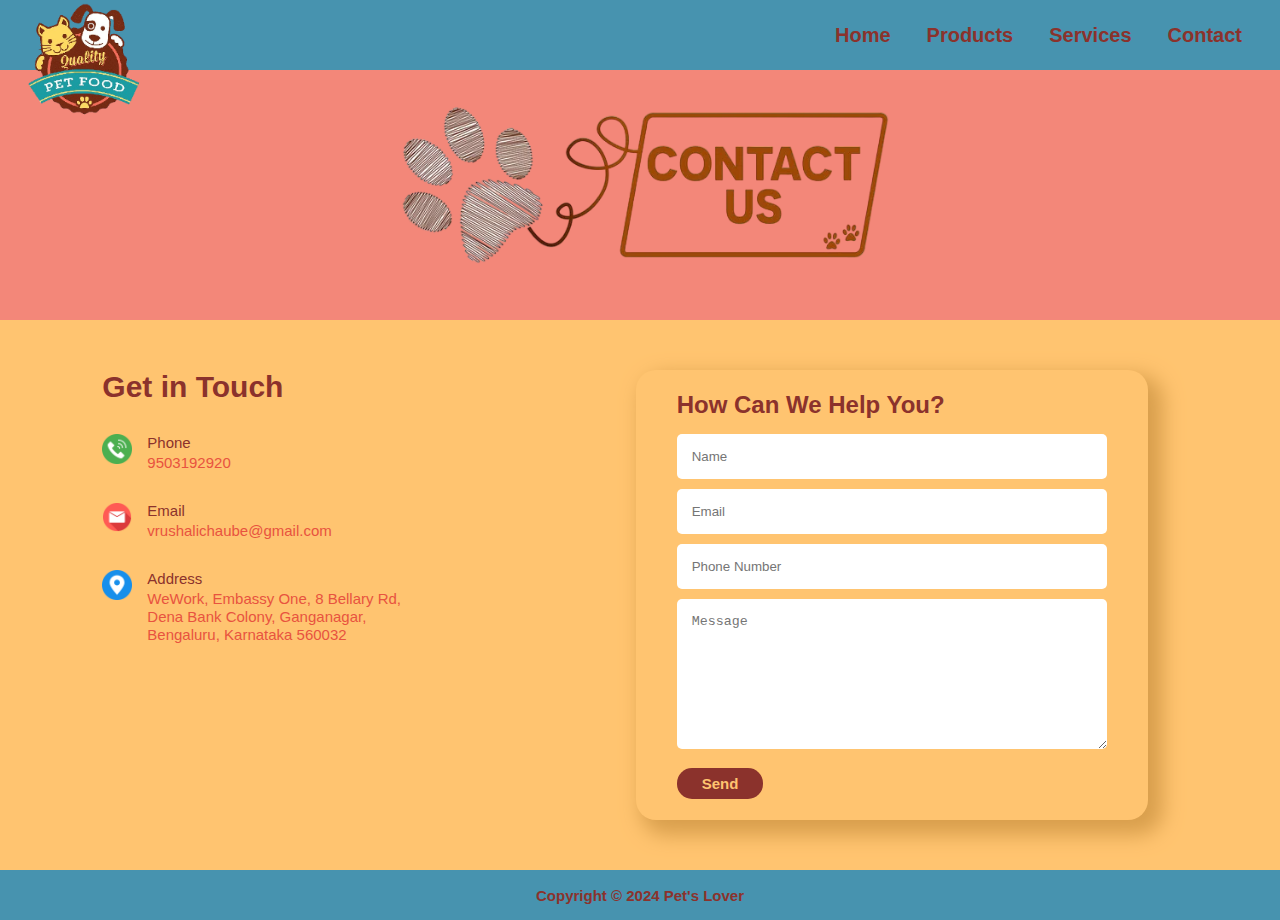
<file: pages/contact.html>
<!DOCTYPE html>
<html lang="en">
<head>
    <meta charset="UTF-8">
    <meta name="viewport" content="width=device-width, initial-scale=1.0">
    <title>Contact Page</title>
    <link rel="stylesheet" href="../css/style.css">
    <link rel="icon" href="../images/flaticon.png">
    <link rel="stylesheet" href="../css/contact.css">
</head>
<body>
    <navbar class="navbar">
        <div class="logo">
            <a href="../index.html">
                <img src="../images/logo.png" alt="logo">
            </a>
        </div>
        <div class="nav-menus">
            <a href="../index.html" class="home">Home</a>
            <a href="../pages/products.html">Products</a>
            <a href="../pages/services.html">Services</a>
            <a href="../pages/contact.html">Contact</a>
        </div>
    </navbar>
    <section class="discount-container image-container">
        <div class="contact-us-img">
            <img src="../images/contact-page-img/contact-header.png" alt="">
        </div>
    </section>
    <section class="contact-detail-container">
        <div class="contact">
            <div class="contact-details">
                <h3>Get in Touch</h3>
                <div class="details">
                    <img src="../images/contact-page-img/phone-call.png" class="details-img">
                    <div class="details-info">
                        <p>Phone</p>
                        <a href="tel:9503192920">9503192920</a>
                    </div>
                </div>
                <div class="details">
                    <img src="../images/contact-page-img/mail.png" class="details-img">
                    <div class="details-info">
                        <p>Email</p>
                        <a href="mailto:vrushalichaube@gmail.com">vrushalichaube@gmail.com</a>
                    </div>
                </div>
                <div class="details">
                    <img src="../images/contact-page-img/location.png" class="details-img">
                    <div class="details-info">
                        <p>Address</p>
                        <a href="#">WeWork, Embassy One, 8 Bellary Rd,<br>
                            Dena Bank Colony, Ganganagar,<br>
                            Bengaluru, Karnataka 560032</a>
                    </div>
                </div>
            </div>
        </div>
        <div class="contact-form">
            <form>
                <h3 class="help-heading">How Can We Help You?</h3>
                    <input type="text" placeholder="Name" class="form-content"><br>
                    <input type="email" placeholder="Email" class="form-content"><br>
                    <input type="text" placeholder="Phone Number" class="form-content"><br>
                    <textarea rows="8" cols="20" placeholder="Message" class="form-content"></textarea><br>
                    <button class="send-btn">Send</button>
            </form>
        </div>
    </section>
    <footer class="footer">
        <p>Copyright © 2024 Pet's Lover</p>
    </footer>
</body>
</html>
</file>
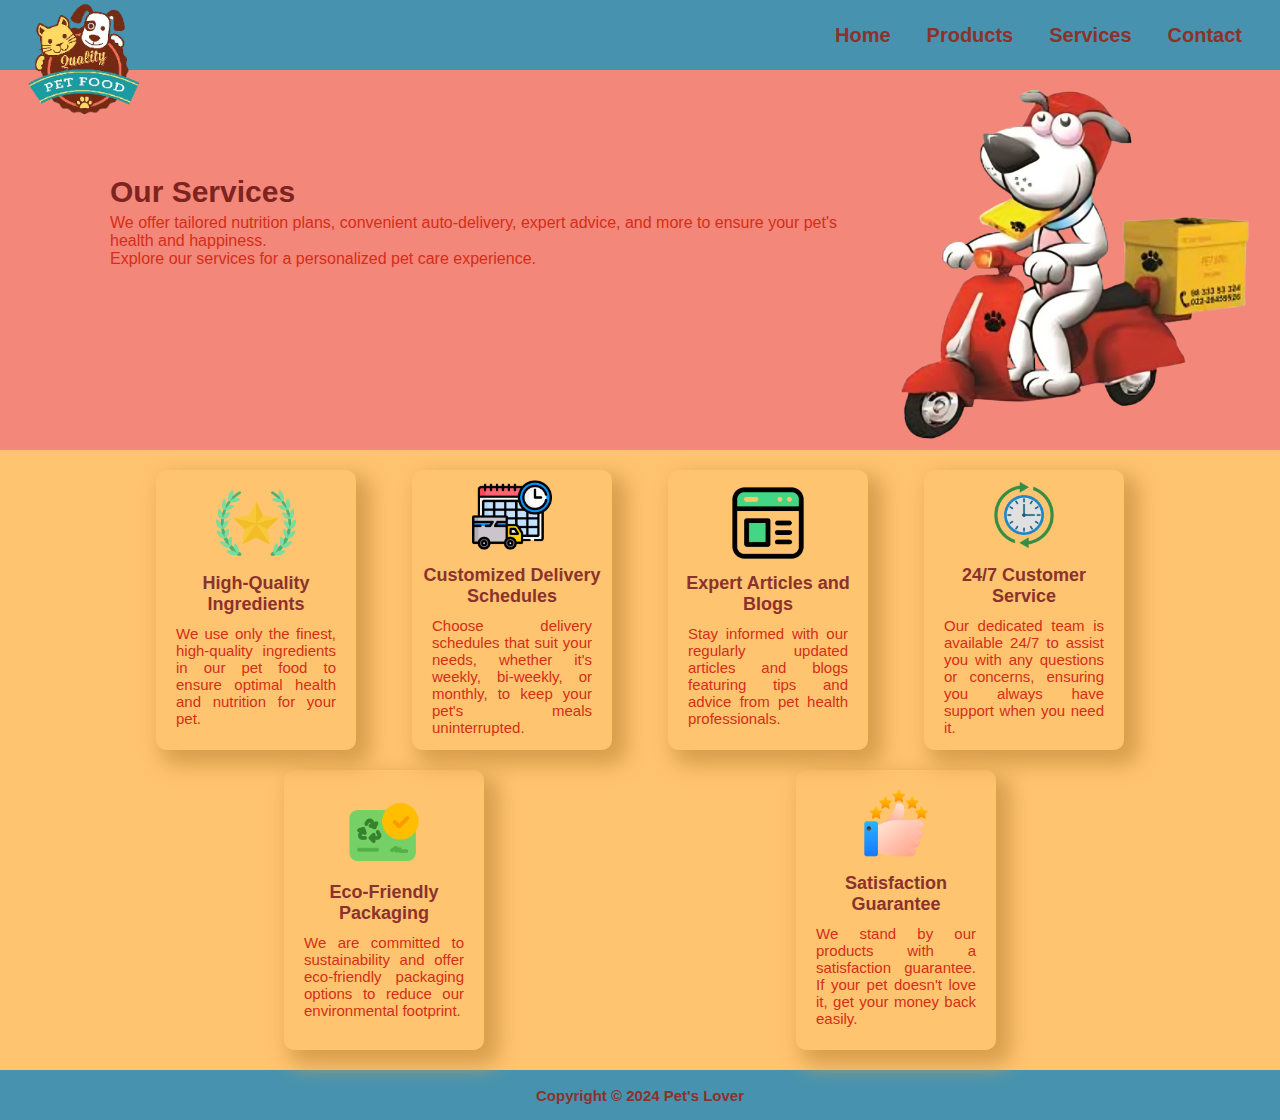
<file: pages/services.html>
<!DOCTYPE html>
<html lang="en">
<head>
    <meta charset="UTF-8">
    <meta name="viewport" content="width=device-width, initial-scale=1.0">
    <title>Services Page</title>
    <link rel="icon" href="../images/flaticon.png">
    <link rel="stylesheet" href="../css/style.css">
    <link rel="stylesheet" href="../css/services.css">
</head>
<body>
    <navbar class="navbar">
        <div class="logo">
            <a href="../index.html">
                <img src="../images/logo.png" alt="logo">
            </a>
        </div>
        <div class="nav-menus">
            <a href="../index.html" class="home">Home</a>
            <a href="../pages/products.html">Products</a>
            <a href="../pages/services.html">Services</a>
            <a href="../pages/contact.html">Contact</a>
        </div>
    </navbar>
    <section class="discount-container">
        <div class="discounts-info">
            <h3>Our Services</h3>
            <p class="desc">We offer tailored nutrition plans, convenient auto-delivery, expert advice, and more to ensure your pet's health and happiness.<br> Explore our services for a personalized pet care experience.</p>
        </div>
        <div class="discount-section-img our-services-img" >
            <img src="../images/service-page-images/Pets-service.png" alt="">
        </div>
    </section>
    <section class="services-container">
        <div class="services-card-container">
            <div class="service-card">
                <img src="../images/service-page-images/Our-Services/high-quality.png" alt="">
                <h4>High-Quality Ingredients</h4>
                <p>We use only the finest, high-quality ingredients in our pet food to ensure optimal health and nutrition for your pet.</p>
            </div>
            <div class="service-card">
                <img src="../images/service-page-images/Our-Services/delivery-scheduled.png" alt="">
                <h4>Customized Delivery Schedules</h4>
                <p>Choose delivery schedules that suit your needs, whether it's weekly, bi-weekly, or monthly, to keep your pet's meals uninterrupted.</p>
            </div>
            <div class="service-card">
                <img src="../images/service-page-images/Our-Services/blog.png" alt="">
                <h4>Expert Articles and Blogs</h4>
                <p>Stay informed with our regularly updated articles and blogs featuring tips and advice from pet health professionals.</p>
            </div>
            <div class="service-card">
                <img src="../images/service-page-images/Our-Services/24-hours.png" alt="">
                <h4>24/7 Customer Service</h4>
                <p>Our dedicated team is available 24/7 to assist you with any questions or concerns, ensuring you always have support when you need it.</p>
            </div>
            <div class="service-card">
                <img src="../images/service-page-images/Our-Services/certificate.png" alt="">
                <h4>Eco-Friendly Packaging</h4>
                <p>We are committed to sustainability and offer eco-friendly packaging options to reduce our environmental footprint.</p>
            </div>
            <div class="service-card">
                <img src="../images/service-page-images/Our-Services/feedback.png" alt="">
                <h4>Satisfaction Guarantee</h4>
                <p>We stand by our products with a satisfaction guarantee. If your pet doesn't love it, get your money back easily.</p>
            </div>
        </div>
    </section>
    <footer class="footer">
        <p>Copyright © 2024 Pet's Lover</p>
    </footer>
</body>
</html>
</file>
<file: css/style.css>
*{
    margin: 0;
    padding: 0;
}
/* body{
    background-color: #f38779;
} */
.navbar{
    display: flex;
    flex-direction: row;
    justify-content: space-between;
    height: 70px;
    width: 100%;
    background-color: #4793AF;
}
.logo img{
    margin-left: 50px;
    height: 150px;
}
.nav-menus{
    display: flex;
    flex-direction: row;
    align-items: center;
    padding-right: 50px;
}
.nav-menus a{
    margin: 0 30px;
    font-size: 20px;
    font-weight: 600;
    text-decoration: none;
    color: #8B322C;
    font-family: Arial, Helvetica, sans-serif;
}
.nav-menus a:hover{
    background-color: #8B322C;
    color: #FFC470;
    padding: 3px 15px;
}
.footer{
    height: 50px;
    text-align: center;
    display: flex;
    justify-content: center;
    align-items: center;
    background-color: #4793AF;
    color: #8B322C;
    font-weight: 600;
    font-family: Arial, Helvetica, sans-serif;
    font-size: 15px;
}
.discount-container{
    font-family: Arial, Helvetica, sans-serif;
    display: flex;
    flex-direction: row;
    justify-content: space-between;
    width: 100%;
    height: 400px;
    background-color: #f38779;
}
.discounts-info{
    margin: 180px 0 0 100px;
}
.available{
    font-size: 18px;
    color: #d42e18;
}
.discounts-info h3{
    margin-top: 10px;
    font-size: 40px;
    color: #7e241e;
}
.desc{
    margin-top: 5px;
    font-size: 16px;
    color: #d42e18;
}
.shop-now-btn{
    margin-top: 20px;
    border: none;
    background-color: #8B322C;
    padding: 10px 30px;
    font-size: 18px;
    font-weight: 600;
    border-radius: 15px;  
}
.shop-now-btn:hover{
    background-color: #FFC470;
    box-shadow: 5px 5px 20px 2px #7e241e;
    padding: 10px 30px;
}
.shop-now-btn a{
    color: #FFC470;
    text-decoration: none;
}
.shop-now-btn a:hover{
    color: #7e241e;
    text-decoration: none;
}
.discount-section-img {
    height: 400px;
    margin-right: 70px;
}

/* Media queries for mobile device */
@media screen and (max-width:450px) {
    .navbar{
        display: flex;
        flex-direction: row;
        height: 50px;
    }
    .logo img{
        height: 70px;
        margin-left: 5px;
    }
    .home{
        display: none;
    }
    .nav-menus{
        padding-right: 5px;
    }
    .nav-menus a{
        margin: 0 7px;
        font-size: 14px;
    }
    .nav-menus a:hover{
        padding: 3px 5px;
    }
    .footer{
        height: 50px;
        font-size: 13px;
    }
    .discount-container{
        display: flex;
        flex-direction: column-reverse;
        justify-content:start;
        width: 100%;
        height: 700px;
        padding-bottom: 10px;
    }
    .discounts-info{
        margin: 10px;
    }
    .available{
        padding: 0px 10px;
        font-size: 14px;
    }
    .discounts-info h3{
        margin-top: 5px;
        font-size: 25px;
        padding: 0px 10px;
    }
    .desc{
        margin-top: 5px;
        font-size: 13px;
        padding: 0px 10px;
    }
    .shop-now-btn{
        margin-top: 15px;
        padding: 7px 20px;
        font-size: 15px; 
    }
    .shop-now-btn:hover{
        background-color: #FFC470;
        box-shadow: 5px 5px 20px 2px #7e241e;
        padding: 10px 30px;
    }
    .discount-section-img img{
        height: 280px;
    }
}

/* Media queries for tab device */
@media screen and (min-width:451px) and (max-width:900px){
    .navbar{
        height: 60px;
    }
    .logo img{
        height: 90px;
        margin-left: 15px;
    }
    .home{
        display: none;
    }
    .nav-menus{
        padding-right: 10px;
    }
    .nav-menus a{
        margin: 0 12px;
        font-size: 17px;
    }
    .nav-menus a:hover{
        padding: 3px 5px;
    }
    .footer{
        height: 50px;
        font-size: 14px;
    }
    .discount-container{
        display: flex;
        flex-direction: column-reverse;
        justify-content:start;
        width: 100%;
        height: 800px;
        padding-bottom: 70px;

    }
    .discounts-info{
        margin: 10px;
    }
    .available{
        padding: 0px 10px;
        font-size: 16px;
    }
    .discounts-info h3{
        margin-top: 5px;
        font-size: 28px;
        padding: 0px 10px;
    }
    .desc{
        margin-top: 5px;
        font-size: 15px;
        padding: 0px 10px;
    }
    .shop-now-btn{
        margin-top: 15px;
        padding: 7px 20px;
        font-size: 15px; 
    }
    .shop-now-btn:hover{
        background-color: #FFC470;
        box-shadow: 5px 5px 20px 2px #7e241e;
        padding: 10px 30px;
    }
    .discount-section-img{
        margin: 0px auto;
    }
    .discount-section-img img{
        height: 350px;
    }
}

/* Media queries for tab device */
@media screen and (min-width:901px) and (max-width:1300px){
    .navbar{
        height: 70px;
    }
    .logo img{
        height: 120px;
        margin-left: 25px;
    }
    .nav-menus{
        padding-right: 20px;
    }
    .nav-menus a{
        margin: 0 18px;
        font-size: 20px;
    }
    .nav-menus a:hover{
        padding: 3px 5px;
    }
    .footer{
        height: 50px;
        font-size: 15px;
    }
    .discount-container{
        display: flex;
        flex-direction: row;
        justify-content:start;
        width: 100%;
        height: 500px;
        padding-bottom: 50px;
    }
    .discounts-info{
        margin: 10px;
        padding: 90px 30px 30px 90px;
    }
    .available{
        padding: 0px 10px;
        font-size: 17px;
    }
    .discounts-info h3{
        margin-top: 5px;
        font-size: 30px;
        padding: 0px 10px;
    }
    .desc{
        margin-top: 5px;
        font-size: 16px;
        padding: 0px 10px;
    }
    .shop-now-btn{
        margin-top: 20px;
        padding: 7px 20px;
        font-size: 16px; 
    }
    .shop-now-btn:hover{
        background-color: #FFC470;
        box-shadow: 5px 5px 20px 2px #7e241e;
        padding: 10px 30px;
    }
    .discount-section-img{
        margin: 0px auto;
    }
    .discount-section-img img{
        height: 400px;
    }
}
</file>
<file: css/contact.css>
.image-container{
    display: flex;
    justify-content: center;
    align-items: center;
    height: 300px; /* Or set a specific height for the container */
}
.contact-us-img{
    display: flex;
    justify-content: center;
    align-items: center;
}
.contact-us-img img {
    height: 200px;
}
.contact-detail-container{
    height: 550px;
    font-family: Arial, Helvetica, sans-serif;
    background-color: #FFC470;
    display: flex;
    flex-direction: row;
    justify-content: space-between;
}
.contact-details{
    height: 450px;
    width: 500px;
    margin: 150px 0px 150px 230px;
    
}
.contact-details h3{
    color: #8B322C;
    font-size: 30px;
    font-weight: 600;
}
.details{
    margin-top: 30px;
    display: flex;
    flex-direction: row;
}
.details-img{
    height: 40px;
}
.details-info{
    margin-left: 15px;
}
.details-info p{
    color: #8B322C;
    font-size: 16px;
    padding-bottom: 3px;
}
.details-info a{
    text-decoration: none;
    color: #e8533f;
    font-size: 15px;
}
.help-heading{
    padding: 10px;
    color: #8B322C;
    font-size: 20px;
    font-weight: 600;
}
.contact-form{
    height: 450px;
    width: 500px;
    box-shadow: 10px 10px 20px 5px #d99f4d;
    margin: 50px 150px;
    border-radius: 20px;
    display: flex;
    flex-direction: column;
    justify-content: center;
    align-items: center;
}
.contact-form:hover{
    box-shadow: 15px 15px 20px 10px #c28e45;
}
.form-content{
    padding: 15px;
    margin: 5px 10px;
    width: 400px;
    border-radius: 5px;
    border: none;
    color: #8B322C;
    background-color: white;
}
.form-content:hover{
    border: solid 2px #8B322C
}
.send-btn{
    background-color: #8B322C;
    color: #FFC470;
    padding: 7px 25px;
    border-radius: 15px;
    border: none;
    font-size: 15px;
    font-weight: 600;
    margin: 10px;
}
.send-btn:hover{
    background-color: #FFC470;
    color: #8B322C;
    box-shadow: 5px 5px 10px 2px;
}

/* media queries for mobile device */
@media screen and (max-width:450px){
    .image-container{
        height: 170px; 
    }
    .contact-us-img img {
        height: 100px;
    }
    .contact-detail-container{
        height: auto;
        padding: 20px 10px;
        flex-direction: column;
        justify-content: start;
    }
    .contact-details{
        height: auto;
        width: 100%;
        margin: 20px 25px;
    }
    .contact-details h3{
        font-size: 23px;
    }
    .details{
        margin-top: 20px;
    }
    .details-img{
        height: 25px;
    }
    .details-info{
        margin-left: 15px;
    }
    .details-info p{
        font-size: 14px;
        padding-bottom: 3px;
    }
    .details-info a{
        font-size: 14px;
    }
    .help-heading{
        font-size: 17px;
    }
    .contact-form{
        height: auto;
        width: 95%;
        margin: 10px auto;
    }
    .form-content{
        padding: 12px;
        margin: 5px 10px;
        width: 90%;
    }
    .send-btn{
        padding: 7px 20px;
        font-size: 14px;
    }
}

/* Media queries for tab device */
@media screen and (min-width:451px) and (max-width:900px){
    .image-container{
        height: 150px; 
    }
    .contact-us-img img {
        padding-top: 30px;
        height: 130px;
    }
    .contact-detail-container{
        display: flex;
        height: 700px;
        padding: 20px 10px;
        flex-direction: column;
        justify-content: center;
        align-items: center;
    }
    .contact{
        display: flex;
        justify-content: center;
        align-items: center;
    }
    .contact-details{
        height: 250px;
        width: 100%;
        margin: 20px auto;
    }
    .contact-details h3{
        font-size: 23px;
    }
    .details{
        margin-top: 20px;
    }
    .details-img{
        height: 25px;
    }
    .details-info{
        margin-left: 15px;
    }
    .details-info p{
        font-size: 14px;
        padding-bottom: 3px;
    }
    .details-info a{
        font-size: 14px;
    }
    .help-heading{
        font-size: 20px;
    }
    .contact-form{
        box-shadow: none;
        height: auto;
        width: 95%;
        margin: 10px auto;
    }
    .contact-form:hover{
        box-shadow: none;
    }
    .form-content{
        padding: 12px;
        margin: 5px 10px;
        width: 100%;
    }
    .send-btn{
        padding: 7px 20px;
        font-size: 14px;
    }
}

/* Media queries for tab device */
@media screen and (min-width:901px) and (max-width:1300px){
    .image-container{
        display: flex;
        justify-content: center;
        align-items: center;
        height: 200px; /* Or set a specific height for the container */
    }
    .contact-us-img{
        display: flex;
        justify-content: center;
        align-items: center;
    }
    .contact-us-img img {
        padding-top: 30px;
        height: 170px;
    }
    .contact-detail-container{
        width: 100%;
        height: 550px;
        display: flex;
        flex-direction: row;
        justify-content: space-around;
    }
    .contact-details{
        height: 450px;
        width: 100%;
        margin: 50px 20px;  
    }
    .contact-details h3{
        font-size: 30px;
    }
    .details{
        margin-top: 30px;
        display: flex;
        flex-direction: row;
    }
    .details-img{
        height: 30px;
    }
    .details-info{
        margin-left: 15px;
    }
    .details-info p{
        color: #8B322C;
        font-size: 15px;
        padding-bottom: 3px;
    }
    .details-info a{
        text-decoration: none;
        color: #e8533f;
        font-size: 15px;
    }
    .help-heading{
        padding: 10px;
        font-size: 24px;
    }
    .contact-form{
        height: 450px;
        width: 40%;
        box-shadow: 10px 10px 20px 5px #d99f4d;
        margin: 50px;
        border-radius: 20px;
    }
    .contact-form:hover{
        box-shadow: 15px 15px 20px 10px #c28e45;
    }
    .form-content{
        padding: 15px;
        margin: 5px 10px;
        width: 400px;
    }
    .form-content:hover{
        border: solid 2px #8B322C
    }
    .send-btn{
        background-color: #8B322C;
        color: #FFC470;
        padding: 7px 25px;
        border-radius: 15px;
        border: none;
        font-size: 15px;
        font-weight: 600;
        margin: 10px;
    }
    .send-btn:hover{
        background-color: #FFC470;
        color: #8B322C;
        box-shadow: 5px 5px 10px 2px;
    }
}
</file>
<file: css/services.css>
.our-services-img{
    margin: 30px 90px 0px 0px;
}
.our-services-img img{
    height: 350px;
}
.services-container {
    height: 100vh; /* Full height to center vertically */
    width: 100%;
    font-family: Arial, Helvetica, sans-serif;
    background-color: #FFC470;
    display: flex;
    align-items: center; /* Vertical center */
    justify-content: center; /* Horizontal center */
    flex-direction: column;
}

.services-card-container {
    display: flex;
    justify-content: center;
    align-items: center;
    flex-wrap: wrap;
    width: 80%;
}

.service-card {
    height: 300px;
    width: 250px;
    box-shadow: 10px 10px 20px 5px #d99f4d;
    border-radius: 10px;
    display: flex;
    flex-direction: column;
    justify-content: center;
    align-items: center;
    margin: 10px; /* Spacing between cards */
}
.service-card img{
    padding: 0px 0px 10px 0px;
    height: 80px;
}
.service-card h4{
    font-size: 18px;
    color: #8B322C;
    text-align: center;
}
.service-card p{
    margin:10px;
    font-size: 15px;
    color: #d42e18;

}

/* media queries for mobile device */
@media screen and (max-width:450px){
    .discount-container{
        height: 420px;
        padding-bottom: 10px;
    }
    .our-services-img{
        margin: 20px auto;
    }
    .our-services-img img{
        height: 250px;
    }
    .services-container {
        height: auto;
        width: 100%;
    }
    .services-card-container{
        padding: 10px;
    }
    .service-card {
        height: 250px;
        width: 200px;
    }
    .service-card img{
        padding: 0px 0px 10px 0px;
        height: 60px;
    }
    .service-card h4{
        padding: 0px 10px;
        font-size: 16px;
    }
    .service-card p{
        text-align: justify;
        padding: 0 10px;
        margin:10px;
        font-size: 13px;
    }   
}

/* Media queries for tab device */
@media screen and (min-width:451px) and (max-width:900px){
    .discount-container{
        height: 450px;
        padding-bottom: 30px;
    }
    .our-services-img{
        margin: 20px auto;
    }
    .our-services-img img{
        height: 300px;
    }
    .services-container {
        height: auto;
        width: 100%;
    }
    .services-card-container{
        padding: 10px;
        display: flex;
        flex-direction: row;
        justify-content: space-around;
    }
    .service-card {
        height: 270px;
        width: 200px;
    }
    .service-card img{
        padding: 0px 0px 10px 0px;
        height: 70px;
    }
    .service-card h4{
        padding: 0px 10px;
        font-size: 16px;
    }
    .service-card p{
        text-align: justify;
        padding: 0 10px;
        margin:10px;
        font-size: 14px;
    }   
}

/* Media queries for tab device */
@media screen and (min-width:901px) and (max-width:1300px){
    .discount-container{
        height: 350px;
        padding-bottom: 30px;
    }
    .our-services-img{
        margin: 20px auto;
    }
    .our-services-img img{
        height: 350px;
        padding-right: 30px;
    }
    .services-container {
        height: auto;
        width: 100%;
    }
    .services-card-container{
        padding: 10px;
        display: flex;
        flex-direction: row;
        justify-content: space-around;
    }
    .service-card {
        height: 280px;
        width: 200px;
    }
    .service-card img{
        padding: 0px 0px 10px 0px;
        height: 80px;
    }
    .service-card h4{
        padding: 0px 10px;
        font-size: 18px;
    }
    .service-card p{
        text-align: justify;
        padding: 0 10px;
        margin:10px;
        font-size: 15px;
    }   
}
</file>
